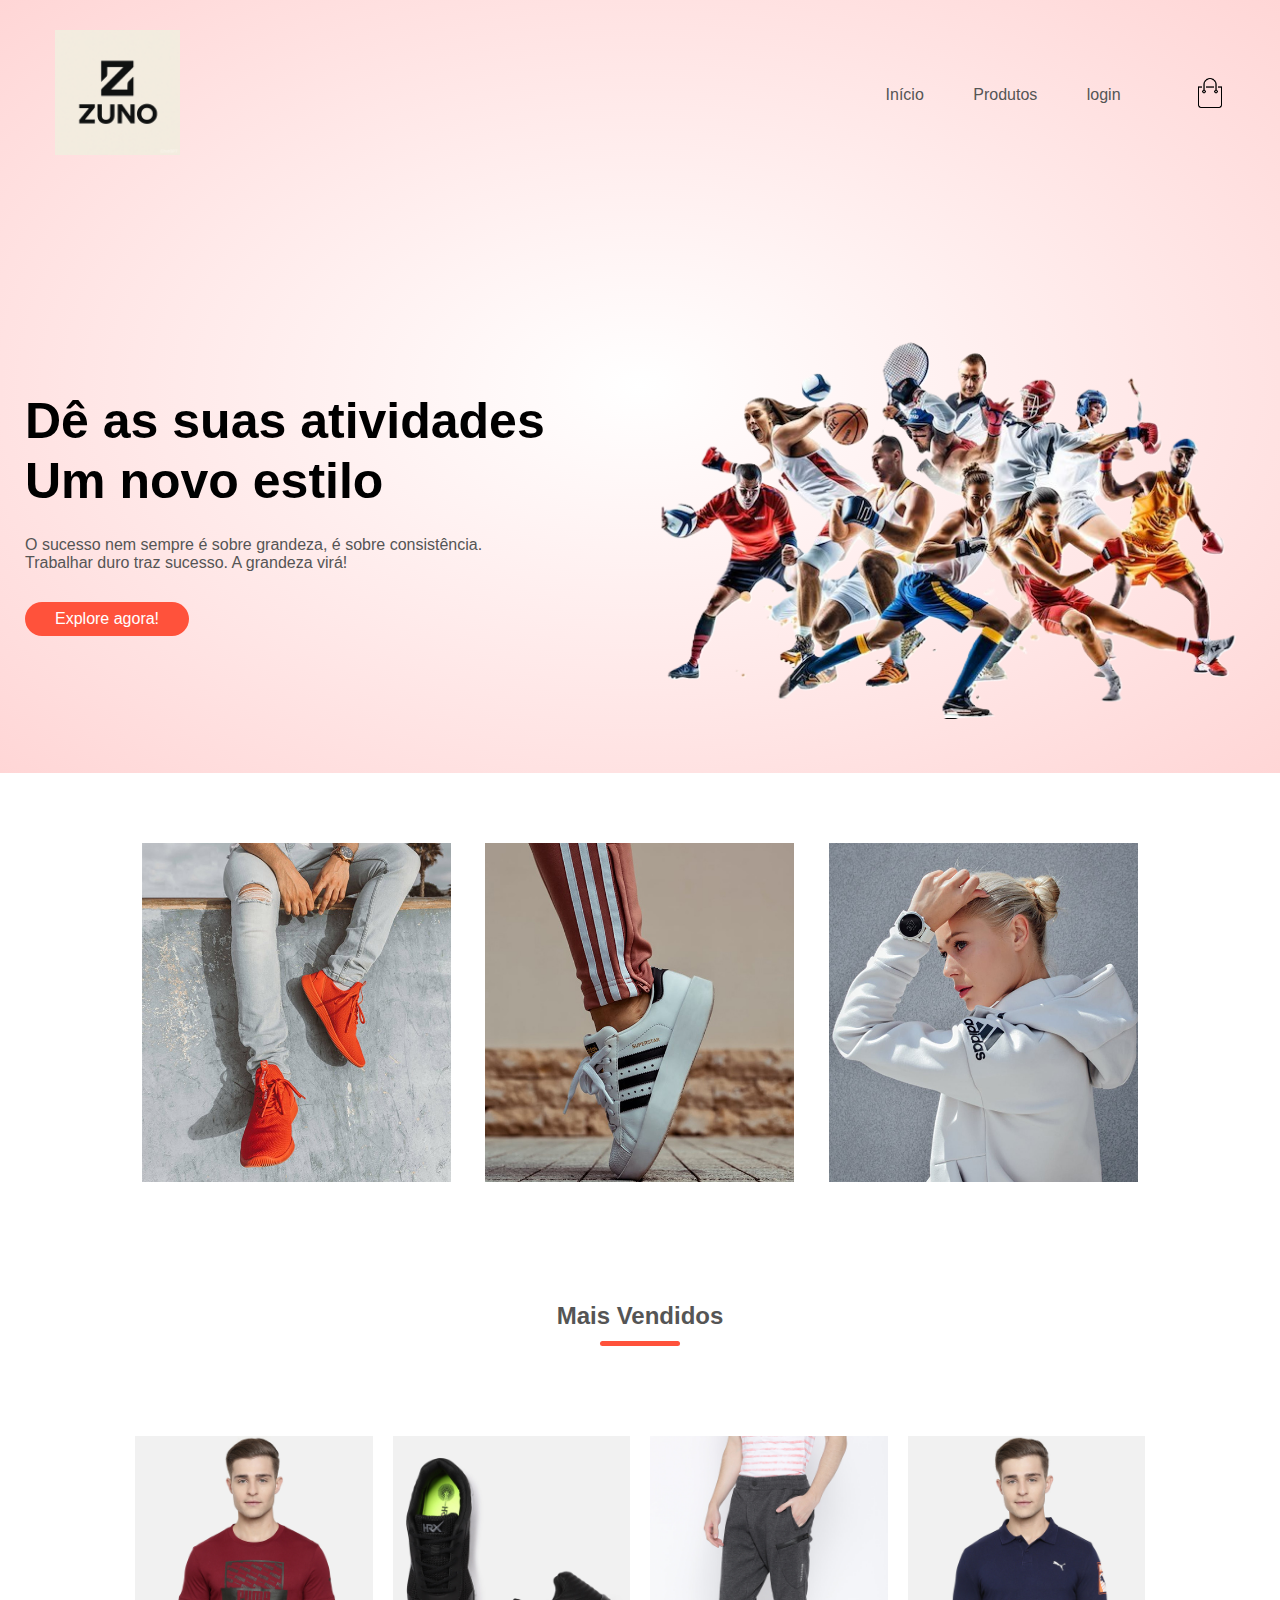
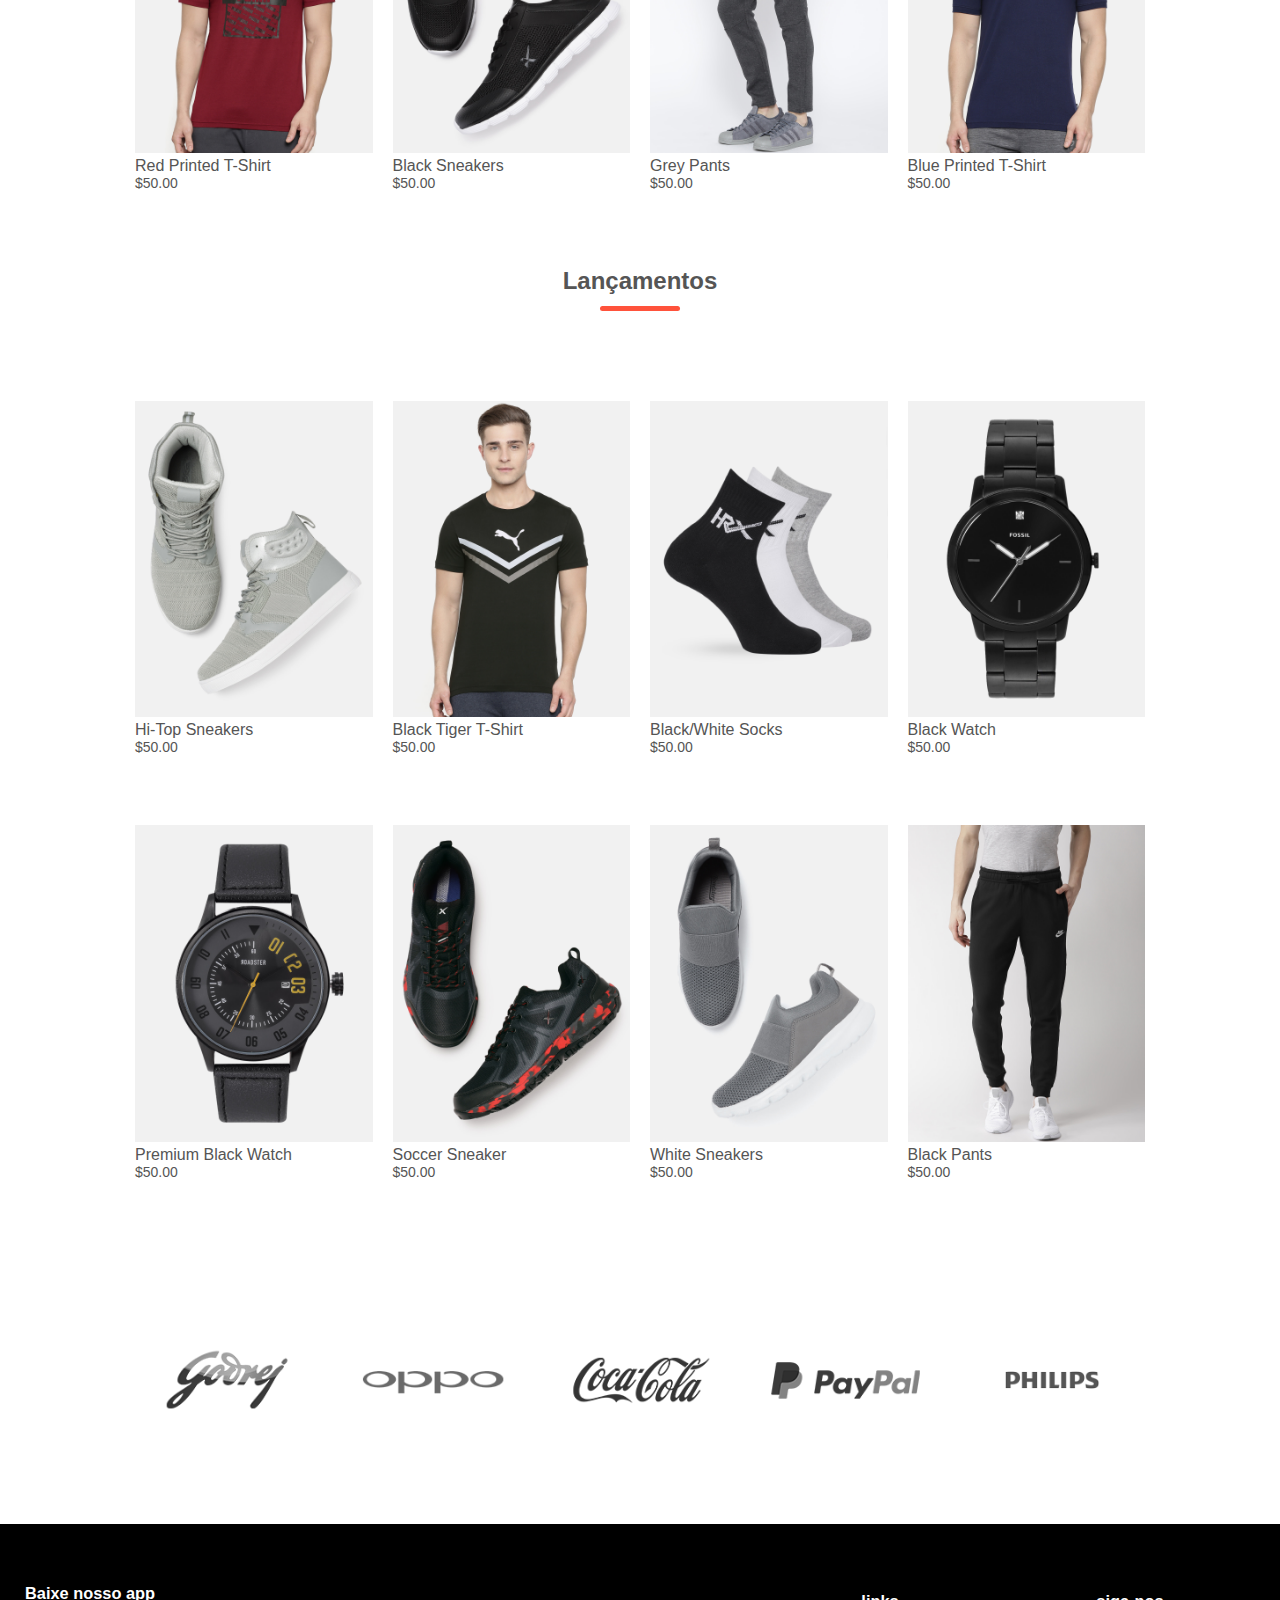
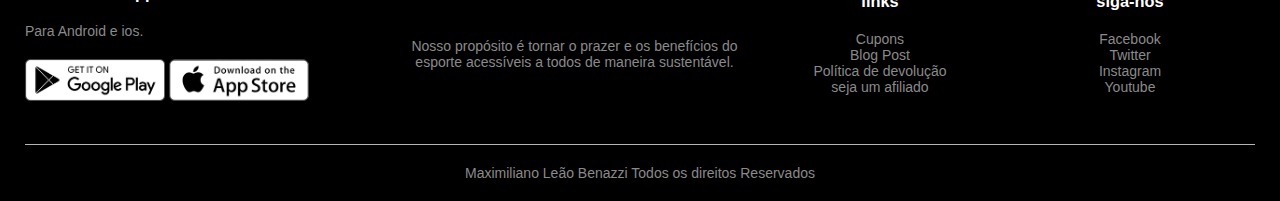
<file: lojaWeb_max/index.html>
<!DOCTYPE html>
<html lang="pt-br">

<head>
    <meta charset="UTF-8">
    <title>Zuno | Clothing and Style</title>
    <link rel="stylesheet" href="https://use.fontawesome.com/releases/v5.15.4/css/all.css" integrity="sha384-DyZ88mC6Up2uqS4h/KRgHuoeGwBcD4Ng9SiP4dIRy0EXTlnuz47vAwmeGwVChigm" crossorigin="anonymous" />
    <link rel="stylesheet" type="text/css" href="css/style.css">
  

<body>

    <div class="header">
        <div class="container">
            <div class="navbar">
                <div class="logo">
                    <a href="index.html"><img src="images/logoZuno.png" width="125px"></a>
                </div>
                <nav>
                    <ul id="MenuItems">
                        <li><a href="index.html">Início</a></li>
                        <li><a href="produtos.html">Produtos</a></li>
                        <li><a href="login.html">login</a></li>
                        <li><a href="carrinho.html"></a></li>
                    </ul>
                </nav>
                <a href="carrinho.html"><img src="images/cart.png" width="30px" height="30px"></a>
                <img src="images/menu.png" class="menu-icon" onclick="menutoggle()">
            </div>
            <div class="row">
                <div class="col-2">
                    <h1>Dê as suas atividades <br> Um novo estilo</h1>
                    <p>O sucesso nem sempre é sobre grandeza, é sobre consistência.
                        <br>Trabalhar duro traz sucesso. A grandeza virá! </p>
                    <a href="produtos.html" class="btn">Explore agora!</a>
                </div>
                <div class="col-2">
                    <img src="images/esportes2.png">

                </div>
            </div>
        </div>
    </div>

    

    <div class="categories">
        <div class="small-container">
            <div class="row">
                <div class="col-3"><img src="images/category-1.jpg">
                </div>
                <div class="col-3"><img src="images/category-2.jpg">
                </div>
                <div class="col-3"><img src="images/category-3.jpg">
                </div>
            </div>
        </div>

    </div>

    
    <div class="small-container">
        <h2 class="title">Mais Vendidos</h2>
        <div class="row">
            <div class="col-4">
                <a href="productdetail.html"><img src="images/product-1.jpg"></a>
                <a href="productdetail.html">
                    <h4>Red Printed T-Shirt</h4>
                </a>
               
                <p>$50.00</p>
            </div>

            <div class="col-4">
                <img src="images/product-2.jpg">
                <h4>Black Sneakers</h4>
                
                <p>$50.00</p>
            </div>

            <div class="col-4">
                <img src="images/product-3.jpg">
                <h4>Grey Pants</h4>
                
                <p>$50.00</p>
            </div>

            <div class="col-4">
                <img src="images/product-4.jpg">
                <h4>Blue Printed T-Shirt</h4>
               
                <p>$50.00</p>
            </div>
        </div>

        <h2 class="title">Lançamentos</h2>
        <div class="row">
            <div class="col-4">
                <img src="images/product-5.jpg">
                <h4>Hi-Top Sneakers</h4>
               
                <p>$50.00</p>
            </div>

            <div class="col-4">
                <img src="images/product-6.jpg">
                <h4>Black Tiger T-Shirt</h4>
                
                <p>$50.00</p>
            </div>

            <div class="col-4">
                <img src="images/product-7.jpg">
                <h4>Black/White Socks</h4>
               
                <p>$50.00</p>
            </div>

            <div class="col-4">
                <img src="images/product-8.jpg">
                <h4>Black Watch</h4>
               
                <p>$50.00</p>
            </div>
        </div>

        <div class="row">
            <div class="col-4">
                <img src="images/product-9.jpg">
                <h4>Premium Black Watch</h4>
                
                <p>$50.00</p>
            </div>

            <div class="col-4">
                <img src="images/product-10.jpg">
                <h4>Soccer Sneaker</h4>
                
                <p>$50.00</p>
            </div>

            <div class="col-4">
                <img src="images/product-11.jpg">
                <h4>White Sneakers</h4>
                
                <p>$50.00</p>
            </div>

            <div class="col-4">
                <img src="images/product-12.jpg">
                <h4>Black Pants</h4>
                
                <p>$50.00</p>
            </div>
        </div>
    </div>

    
   

   
    <!--"Patrocinadores"-->

    <div class="brands">
        <div class="small-container">
            <div class="row">
                <div class="col-5">
                    <img src="images/logo-godrej.png">
                </div>
                <div class="col-5">
                    <img src="images/logo-oppo.png">
                </div>
                <div class="col-5">
                    <img src="images/logo-coca-cola.png">
                </div>
                <div class="col-5">
                    <img src="images/logo-paypal.png">
                </div>
                <div class="col-5">
                    <img src="images/logo-philips.png">
                </div>
            </div>
        </div>
    </div>



    <!--footer-->

    <div class="footer">
        <div class="container">
            <div class="row">
                <div class="footer-col-1">
                    <h3>Baixe nosso app</h3>
                    <p>Para Android e ios.</p>
                    <div class="app-logo">
                        <img src="images/play-store.png">
                        <img src="images/app-store.png">
                    </div>
                </div>

                <div class="footer-col-2">
                    <h3></h3>
                    
                    <p>Nosso propósito é tornar o prazer e os benefícios do esporte acessíveis a todos de maneira sustentável.</p>
                </div>

                <div class="footer-col-3">
                    <h3>links</h3>
                    <ul>
                        <li>Cupons</li>
                        <li>Blog Post</li>
                        <li>Política de devolução</li>
                        <li>seja um afiliado</li>
                    </ul>
                </div>

                <div class="footer-col-3">
                    <h3>siga-nos</h3>
                    <ul>
                        <li>Facebook</li>
                        <li>Twitter</li>
                        <li>Instagram</li>
                        <li>Youtube</li>
                    </ul>
                </div>
            </div>
            <hr>
            <p class="Copyright">Maximiliano Leão Benazzi   Todos os direitos Reservados</p>
        </div>
    </div>

    <!--js para menu-->

    <script>
        var MenuItems = document.getElementById("MenuItems")

        MenuItems.style.maxHeight = "0px";

        function menutoggle() {
            if (MenuItems.style.maxHeight == "0px") {
                MenuItems.style.maxHeight = "200px"
            } else

            {
                MenuItems.style.maxHeight = "0px";

            }


        }
    </script>



</body>

</html>
</file>
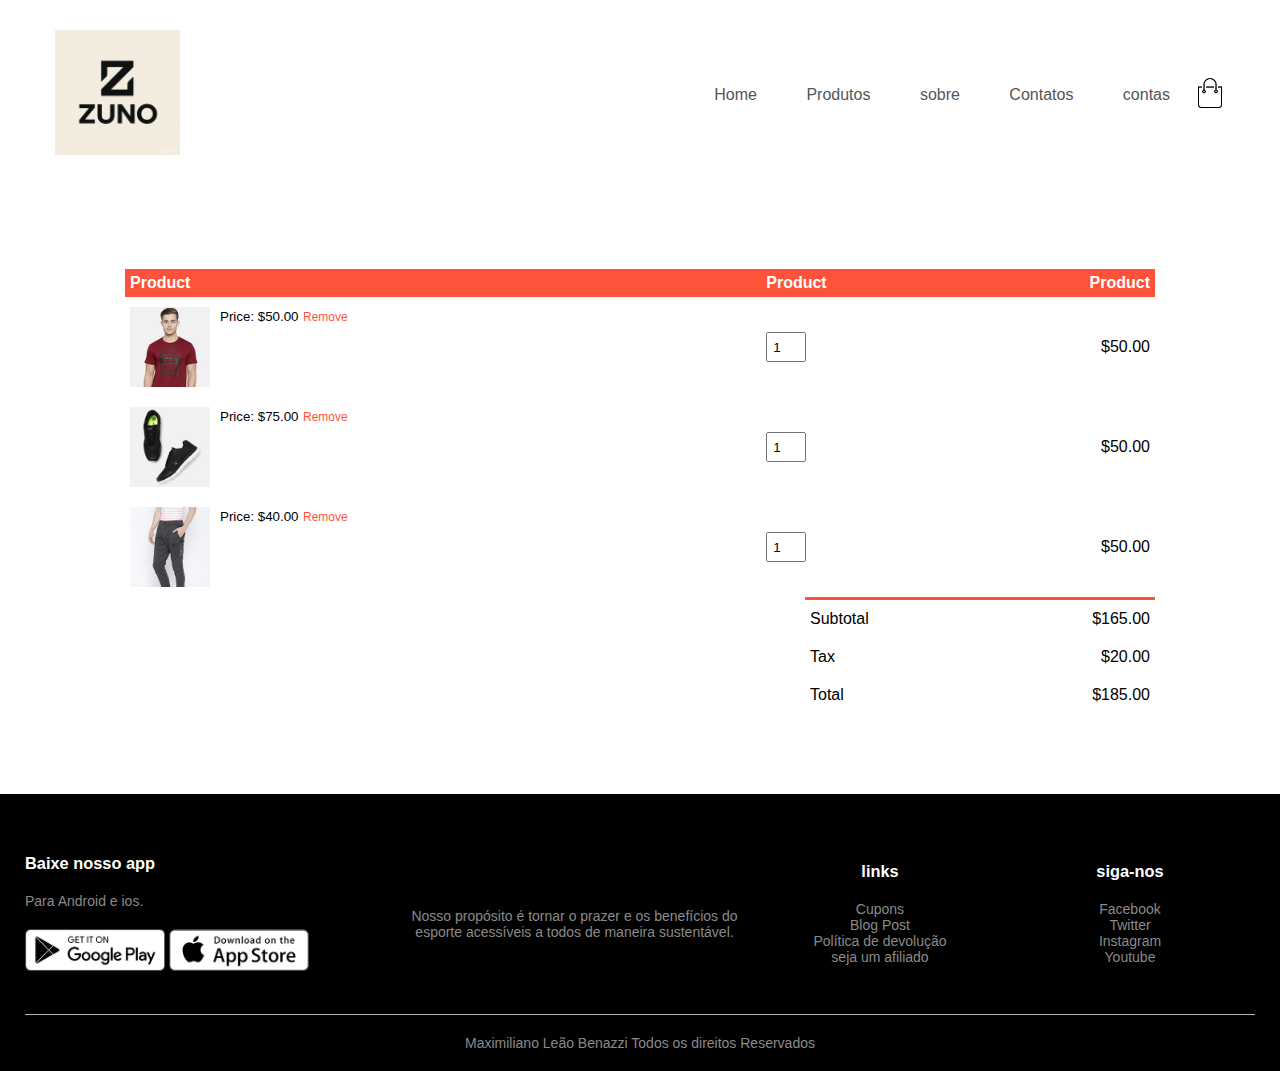
<file: lojaWeb_max/carrinho.html>
<!DOCTYPE html>
<html lang="pt-br">

<head>
    <meta charset="UTF-8">
    <title>Meu carrinho - Zuno | Clothing and Style</title>
    <link rel="stylesheet" type="text/css" href="css/style.css">
  
  
<body>


    <div class="container">
        <div class="navbar">
            <div class="logo">
                <img src="images/logoZuno.png" width="125px">
            </div>
            <nav>
                <ul id="MenuItems">
                    <li><a href="index.html">Home</a></li>
                    <li><a href="products.html">Produtos</a></li>
                    <li><a href="">sobre</a></li>
                    <li><a href="">Contatos</a></li>
                    <li><a href="accountpage.html">contas</a></li>
                </ul>
            </nav>
            <a href="cart.html"><img src="images/cart.png" width="30px" height="30px"></a>
            <img src="images/menu.png" class="menu-icon" onclick="menutoggle()">
            <img src="images/menu.png" class="menu-icon" onclick="menutoggle()">
        </div>
    </div>

    <!---------------------------cart items details--------------->

    <div class="small-container cart-page">

        <table>
            <tr>
                <th>Product</th>
                <th>Product</th>
                <th>Product</th>
            </tr>
            <tr>
                <td>
                    <div class="cart-info">
                        <img src="images/buy-1.jpg">
                        <div>
                            <p>Red Printed T-shirt</p>
                            <small>Price: $50.00</small>
                            <a href="">Remove</a>
                        </div>
                    </div>
                </td>
                <td><input type="number" value="1"></td>
                <td>$50.00</td>
            </tr>
            <tr>
                <td>
                    <div class="cart-info">
                        <img src="images/buy-2.jpg">
                        <div>
                            <p>Black Sneakers</p>
                            <small>Price: $75.00</small>
                            <a href="">Remove</a>
                        </div>
                    </div>
                </td>
                <td><input type="number" value="1"></td>
                <td>$50.00</td>
            </tr>
            <tr>
                <td>
                    <div class="cart-info">
                        <img src="images/buy-3.jpg">
                        <div>
                            <p>Black Pant</p>
                            <small>Price: $40.00</small>
                            <a href="">Remove</a>
                        </div>
                    </div>
                </td>
                <td><input type="number" value="1"></td>
                <td>$50.00</td>
            </tr>
        </table>

        <div class="total-price">
            <table>
                <tr>
                    <td>Subtotal</td>
                    <td>$165.00</td>
                </tr>
                <tr>
                    <td>Tax</td>
                    <td>$20.00</td>
                </tr>
                <tr>
                    <td>Total</td>
                    <td>$185.00</td>
                </tr>
            </table>
        </div>

    </div>


   <div class="footer">
        <div class="container">
            <div class="row">
                <div class="footer-col-1">
                    <h3>Baixe nosso app</h3>
                    <p>Para Android e ios.</p>
                    <div class="app-logo">
                        <img src="images/play-store.png">
                        <img src="images/app-store.png">
                    </div>
                </div>

                <div class="footer-col-2">
                    <h3></h3>
                    
                    <p>Nosso propósito é tornar o prazer e os benefícios do esporte acessíveis a todos de maneira sustentável.</p>
                </div>

                <div class="footer-col-3">
                    <h3>links</h3>
                    <ul>
                        <li>Cupons</li>
                        <li>Blog Post</li>
                        <li>Política de devolução</li>
                        <li>seja um afiliado</li>
                    </ul>
                </div>

                <div class="footer-col-3">
                    <h3>siga-nos</h3>
                    <ul>
                        <li>Facebook</li>
                        <li>Twitter</li>
                        <li>Instagram</li>
                        <li>Youtube</li>
                    </ul>
                </div>
            </div>
            <hr>
            <p class="Copyright">Maximiliano Leão Benazzi   Todos os direitos Reservados</p>
        </div>
    </div>

    <!-------------------------js for toggle menu------------------->

    <script>
        var MenuItems = document.getElementById("MenuItems")

        MenuItems.style.maxHeight = "0px";

        function menutoggle() {
            if (MenuItems.style.maxHeight == "0px") {
                MenuItems.style.maxHeight = "200px"
            } else

            {
                MenuItems.style.maxHeight = "0px";

            }

        }
    </script>



</body>

</html>
</file>
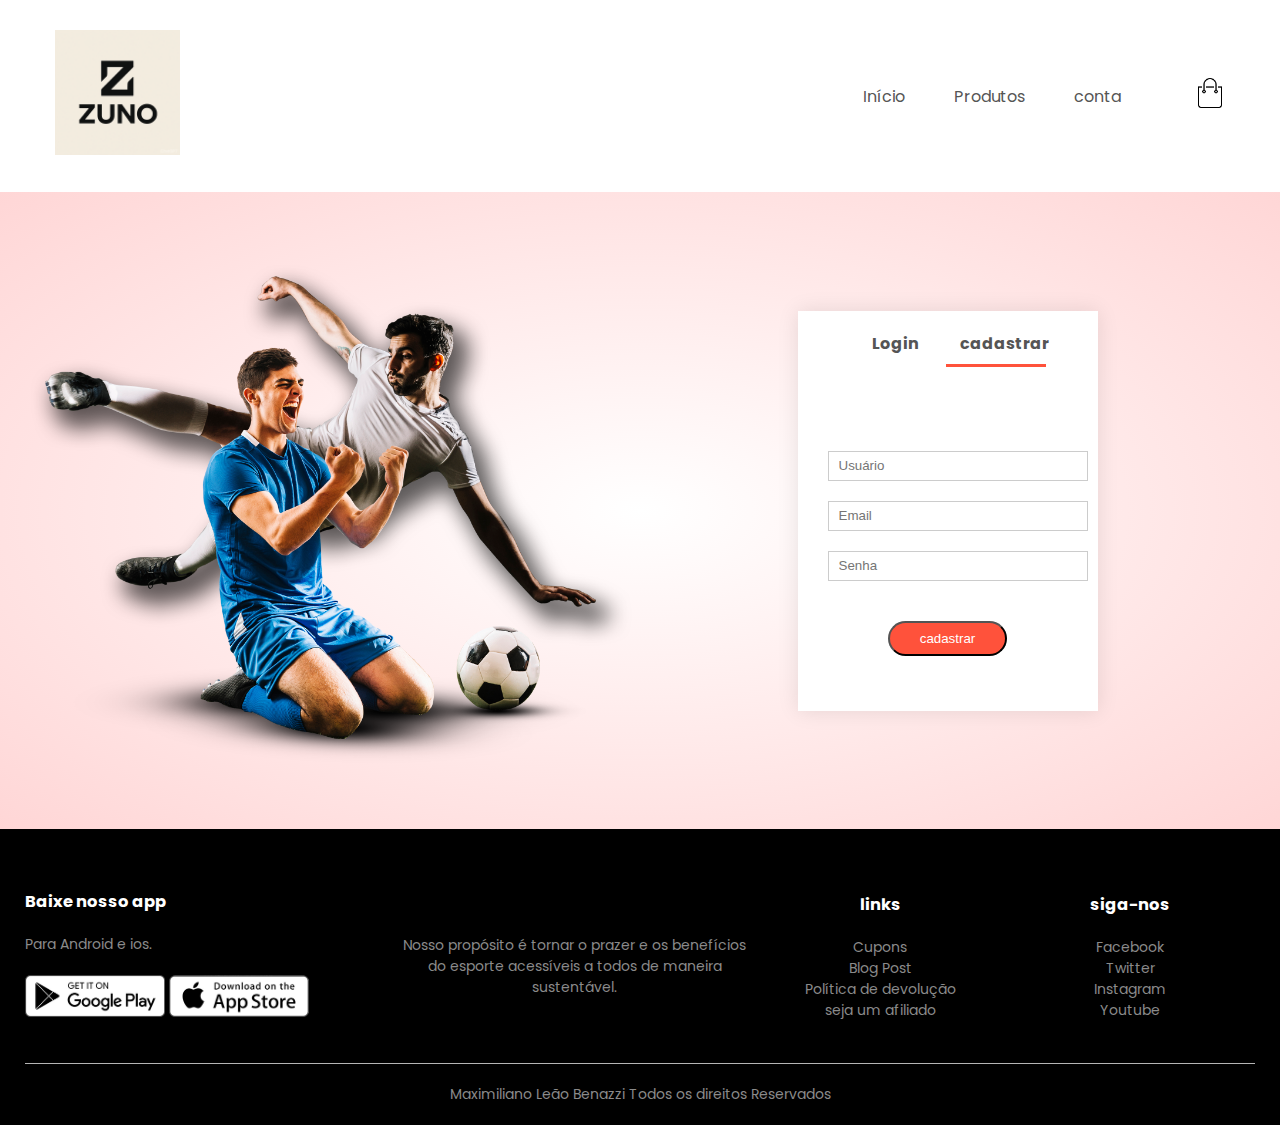
<file: lojaWeb_max/login.html>
<!DOCTYPE html>
<html lang="pt-br">

<head>
    <meta charset="UTF-8">
    <title>Login - Zuno | Clothing and Style</title>
    <link rel="stylesheet" href="https://use.fontawesome.com/releases/v5.15.4/css/all.css" integrity="sha384-DyZ88mC6Up2uqS4h/KRgHuoeGwBcD4Ng9SiP4dIRy0EXTlnuz47vAwmeGwVChigm" crossorigin="anonymous" />
    <link rel="stylesheet" type="text/css" href="css/style.css">
    <link rel="preconnect" href="https://fonts.googleapis.com">
    <link rel="preconnect" href="https://fonts.gstatic.com" crossorigin>
    <link href="https://fonts.googleapis.com/css2?family=Poppins:wght@300;400;500;600&display=swap" rel="stylesheet">

<body>


    <div class="container">
        <div class="navbar">
            <div class="logo">
                <img src="images/logoZuno.png" width="125px">
            </div>
            <nav>
                <ul id="MenuItems">
                    <li><a href="index.html">Início</a></li>
                    <li><a href="products.html">Produtos</a></li>
                    <li><a href="login.html">conta</a></li>
                    <li><a href="carrinho.html"></a></li>
                </ul>
                
            </nav>
            <a href="cart.html"><img src="images/cart.png" width="30px" height="30px"></a>
            <img src="images/menu.png" class="menu-icon" onclick="menutoggle()">
            <img src="images/menu.png" class="menu-icon" onclick="menutoggle()">
        </div>
    </div>

    <!--account page-->

    <div class="account-page">
        <div class="container">
            <div class="row">
                <div class="col-2">
                    <img src="images/image1.png" width="100%">
                </div>

                <div class="col-2">
                    <div class="form-container">
                        <div class="form-btn">
                            <span onclick="login()">Login</span>
                            <span onclick="register()">cadastrar</span>
                            <hr id="Indicator">
                        </div>

                        <form id="LoginForm">
                            <input type="text" placeholder="Usuário">
                            <input type="password" placeholder="senha">
                            <button type="submit" class="btn">Login</button>
                            <a href="">esqueci a senha</a>
                        </form>

                        <form id="RegForm">
                            <input type="text" placeholder="Usuário">
                            <input type="email" placeholder="Email">
                            <input type="password" placeholder="Senha">
                            <button type="submit" class="btn">cadastrar</button>
                        </form>
                    </div>
                </div>
            </div>
        </div>
    </div>


    <!--footer-->
<div class="footer">
        <div class="container">
            <div class="row">
                <div class="footer-col-1">
                    <h3>Baixe nosso app</h3>
                    <p>Para Android e ios.</p>
                    <div class="app-logo">
                        <img src="images/play-store.png">
                        <img src="images/app-store.png">
                    </div>
                </div>

                <div class="footer-col-2">
                    <h3></h3>
                    
                    <p>Nosso propósito é tornar o prazer e os benefícios do esporte acessíveis a todos de maneira sustentável.</p>
                </div>

                <div class="footer-col-3">
                    <h3>links</h3>
                    <ul>
                        <li>Cupons</li>
                        <li>Blog Post</li>
                        <li>Política de devolução</li>
                        <li>seja um afiliado</li>
                    </ul>
                </div>

                <div class="footer-col-3">
                    <h3>siga-nos</h3>
                    <ul>
                        <li>Facebook</li>
                        <li>Twitter</li>
                        <li>Instagram</li>
                        <li>Youtube</li>
                    </ul>
                </div>
            </div>
            <hr>
            <p class="Copyright">Maximiliano Leão Benazzi   Todos os direitos Reservados</p>
        </div>
    </div>

    <!--js for toggle menu-->

    <script>
        var MenuItems = document.getElementById("MenuItems")

        MenuItems.style.maxHeight = "0px";

        function menutoggle() {
            if (MenuItems.style.maxHeight == "0px") {
                MenuItems.style.maxHeight = "200px"
            } else

            {
                MenuItems.style.maxHeight = "0px";

            }

        }
    </script>


    <!--js for toggle form-->

    <script>
        var LoginForm = document.getElementById("LoginForm");
        var RegForm = document.getElementById("RegForm");
        var Indicator = document.getElementById("Indicator");

        function register() {

            RegForm.style.transform = "translateX(0px)";
            LoginForm.style.transform = "translateX(0px)";
            Indicator.style.transform = "translateX(100px)";
        }

        function login() {

            RegForm.style.transform = "translateX(300px)";
            LoginForm.style.transform = "translateX(300px)";
            Indicator.style.transform = "translateX(0px)";
        }
    </script>


</body>

</html>
</file>
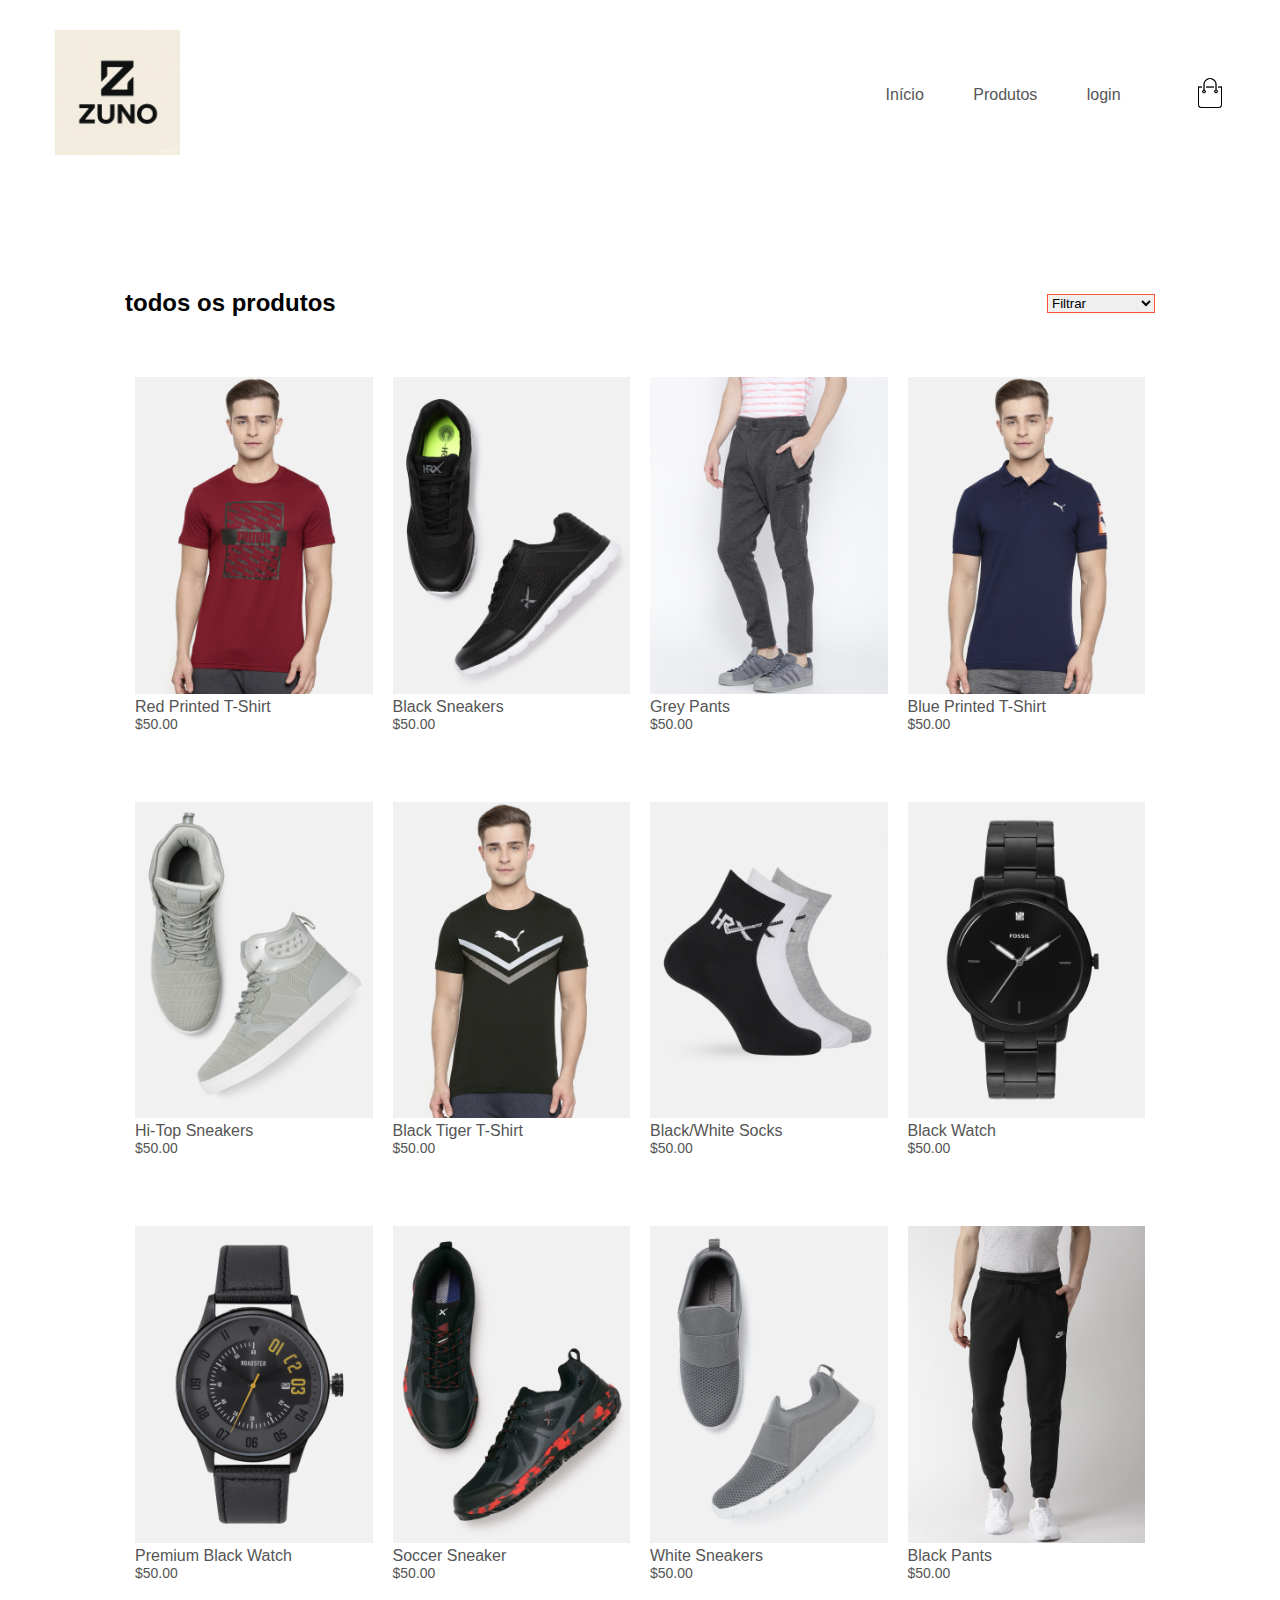
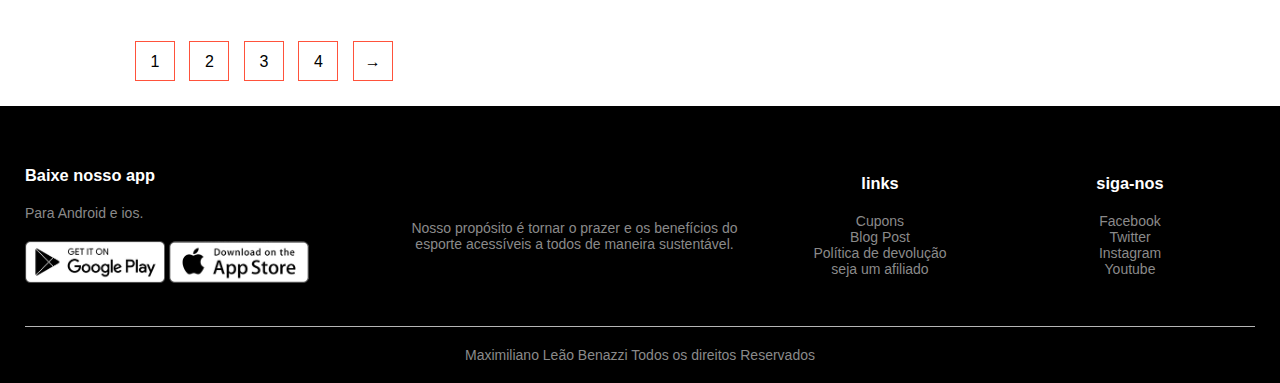
<file: lojaWeb_max/produtos.html>
<!DOCTYPE html>
<html lang="pt-br">

<head>
    <meta charset="UTF-8">
    <title>Todos os produtos - Zuno | Clothing and Style</title>
    <link rel="stylesheet" href="https://use.fontawesome.com/releases/v5.15.4/css/all.css" integrity="sha384-DyZ88mC6Up2uqS4h/KRgHuoeGwBcD4Ng9SiP4dIRy0EXTlnuz47vAwmeGwVChigm" crossorigin="anonymous" />
    <link rel="stylesheet" type="text/css" href="css/style.css">
    
<body>


    <div class="container">
        <div class="navbar">
            <div class="logo">
                <img src="images/logoZuno.png" width="125px">
            </div>
            <nav>
                <ul id="MenuItems">
                    <li><a href="index.html">Início</a></li>
                    <li><a href="produtos.html">Produtos</a></li>
                    <li><a href="login.html">login</a></li>
                    <li><a href="carrinho.html"></a></li>
                </ul>
            </nav>
            <a href="cart.html"><img src="images/cart.png" width="30px" height="30px"></a>
            <img src="images/menu.png" class="menu-icon" onclick="menutoggle()">
            <img src="images/menu.png" class="menu-icon" onclick="menutoggle()">
        </div>
    </div>

    <div class="small-container">

        <div class="row row-2">
            <h2>todos os produtos</h2>
            <select>
                <option>Filtrar</option>
                <option>Por preço</option>
                <option>popularidade</option>
                <option>Avaliação</option>
                <option>mais vendidos</option>
            </select>
        </div>

        <div class="row">
            <div class="col-4">
                <img src="images/product-1.jpg">
                <h4>Red Printed T-Shirt</h4>
                <div class="rating">
                    <i class="fas fa-star"></i>
                    <i class="fas fa-star"></i>
                    <i class="fas fa-star"></i>
                    <i class="far fa-star"></i>
                    <i class="far fa-star"></i>
                </div>
                <p>$50.00</p>
            </div>

            <div class="col-4">
                <img src="images/product-2.jpg">
                <h4>Black Sneakers</h4>
                <div class="rating">
                    <i class="fas fa-star"></i>
                    <i class="fas fa-star"></i>
                    <i class="fas fa-star"></i>
                    <i class="fas fa-star"></i>
                    <i class="far fa-star"></i>
                </div>
                <p>$50.00</p>
            </div>

            <div class="col-4">
                <img src="images/product-3.jpg">
                <h4>Grey Pants</h4>
                <div class="rating">
                    <i class="fas fa-star"></i>
                    <i class="fas fa-star"></i>
                    <i class="fas fa-star"></i>
                    <i class="far fa-star"></i>
                    <i class="far fa-star"></i>
                </div>
                <p>$50.00</p>
            </div>

            <div class="col-4">
                <img src="images/product-4.jpg">
                <h4>Blue Printed T-Shirt</h4>
                <div class="rating">
                    <i class="fas fa-star"></i>
                    <i class="fas fa-star"></i>
                    <i class="fas fa-star"></i>
                    <i class="fas fa-star"></i>
                    <i class="fas fa-star"></i>
                </div>
                <p>$50.00</p>
            </div>
        </div>

        <div class="row">
            <div class="col-4">
                <img src="images/product-5.jpg">
                <h4>Hi-Top Sneakers</h4>
                <div class="rating">
                    <i class="fas fa-star"></i>
                    <i class="fas fa-star"></i>
                    <i class="fas fa-star"></i>
                    <i class="far fa-star"></i>
                    <i class="far fa-star"></i>
                </div>
                <p>$50.00</p>
            </div>

            <div class="col-4">
                <img src="images/product-6.jpg">
                <h4>Black Tiger T-Shirt</h4>
                <div class="rating">
                    <i class="fas fa-star"></i>
                    <i class="fas fa-star"></i>
                    <i class="fas fa-star"></i>
                    <i class="fas fa-star"></i>
                    <i class="far fa-star"></i>
                </div>
                <p>$50.00</p>
            </div>

            <div class="col-4">
                <img src="images/product-7.jpg">
                <h4>Black/White Socks</h4>
                <div class="rating">
                    <i class="fas fa-star"></i>
                    <i class="fas fa-star"></i>
                    <i class="fas fa-star"></i>
                    <i class="far fa-star"></i>
                    <i class="far fa-star"></i>
                </div>
                <p>$50.00</p>
            </div>

            <div class="col-4">
                <img src="images/product-8.jpg">
                <h4>Black Watch</h4>
                <div class="rating">
                    <i class="fas fa-star"></i>
                    <i class="fas fa-star"></i>
                    <i class="fas fa-star"></i>
                    <i class="fas fa-star"></i>
                    <i class="fas fa-star"></i>
                </div>
                <p>$50.00</p>
            </div>
        </div>

        <div class="row">
            <div class="col-4">
                <img src="images/product-9.jpg">
                <h4>Premium Black Watch</h4>
                <div class="rating">
                    <i class="fas fa-star"></i>
                    <i class="fas fa-star"></i>
                    <i class="fas fa-star"></i>
                    <i class="far fa-star"></i>
                    <i class="far fa-star"></i>
                </div>
                <p>$50.00</p>
            </div>

            <div class="col-4">
                <img src="images/product-10.jpg">
                <h4>Soccer Sneaker</h4>
                <div class="rating">
                    <i class="fas fa-star"></i>
                    <i class="fas fa-star"></i>
                    <i class="fas fa-star"></i>
                    <i class="fas fa-star"></i>
                    <i class="far fa-star"></i>
                </div>
                <p>$50.00</p>
            </div>

            <div class="col-4">
                <img src="images/product-11.jpg">
                <h4>White Sneakers</h4>
                <div class="rating">
                    <i class="fas fa-star"></i>
                    <i class="fas fa-star"></i>
                    <i class="fas fa-star"></i>
                    <i class="far fa-star"></i>
                    <i class="far fa-star"></i>
                </div>
                <p>$50.00</p>
            </div>

            <div class="col-4">
                <img src="images/product-12.jpg">
                <h4>Black Pants</h4>
                <div class="rating">
                    <i class="fas fa-star"></i>
                    <i class="fas fa-star"></i>
                    <i class="fas fa-star"></i>
                    <i class="fas fa-star"></i>
                    <i class="fas fa-star"></i>
                </div>
                <p>$50.00</p>
            </div>
        </div>

        <div class="page-btn">
            <span>1</span>
            <span>2</span>
            <span>3</span>
            <span>4</span>
            <span>&#8594;</span>
        </div>
    </div>



    <!--footer-->

    <div class="footer">
        <div class="container">
            <div class="row">
                <div class="footer-col-1">
                    <h3>Baixe nosso app</h3>
                    <p>Para Android e ios.</p>
                    <div class="app-logo">
                        <img src="images/play-store.png">
                        <img src="images/app-store.png">
                    </div>
                </div>

                <div class="footer-col-2">
                    <h3></h3>
                    
                    <p>Nosso propósito é tornar o prazer e os benefícios do esporte acessíveis a todos de maneira sustentável.</p>
                </div>

                <div class="footer-col-3">
                    <h3>links</h3>
                    <ul>
                        <li>Cupons</li>
                        <li>Blog Post</li>
                        <li>Política de devolução</li>
                        <li>seja um afiliado</li>
                    </ul>
                </div>

                <div class="footer-col-3">
                    <h3>siga-nos</h3>
                    <ul>
                        <li>Facebook</li>
                        <li>Twitter</li>
                        <li>Instagram</li>
                        <li>Youtube</li>
                    </ul>
                </div>
            </div>
            <hr>
            <p class="Copyright">Maximiliano Leão Benazzi   Todos os direitos Reservados</p>
        </div>
    </div>

    

    <script>
        var MenuItems = document.getElementById("MenuItems")

        MenuItems.style.maxHeight = "0px";

        function menutoggle() {
            if (MenuItems.style.maxHeight == "0px") {
                MenuItems.style.maxHeight = "200px"
            } else

            {
                MenuItems.style.maxHeight = "0px";

            }


        }
    </script>



</body>

</html>
</file>
<file: lojaWeb_max/css/style.css>
* {
    margin: 0;
    padding: 0;
    box-sizing: border-box;
}

.navbar {
    display: flex;
    align-items: center;
    padding: 30px;
}

nav {
    flex: 1;
    text-align: right;
}

nav ul {
    display: inline-block;
    list-style-type: none;
}

body {
    font-family: 'Poppins', sans-serif;
}

nav ul li {
    display: inline-block;
    margin-left: 20px;
    margin-right: 25px;
}

a {
    text-decoration: none;
    color: #555;
}

p {
    color: #555;
}

.container {
    max-width: 1300px;
    margin: auto;
    padding-left: 25px;
    padding-right: 25px;
}

.row {
    display: flex;
    align-items: center;
    flex-wrap: wrap;
    justify-content: space-around;
}

.col-2 {
    flex-basis: 50%;
    min-width: 300px;
}

.col-2 img {
    max-width: 100%;
    padding: 50px 0;
}

.col-2 h1 {
    font-size: 50px;
    line-height: 60px;
    margin: 25px 0;
}

.btn {
    display: inline-block;
    background: #ff523b;
    color: #fff;
    padding: 8px 30px;
    margin: 30px 0;
    transition: background-color 0.5s;
    border-radius: 30px
}

.btn:hover {
    background: #563434;
}

.header {
    background: radial-gradient(#fff, #ffd6d6);
}

.header .row {
    margin-top: 70px;

}

.categories {
    margin: 70px 0;
}

.col-3 {
    flex-basis: 30%;
    min-width: 250px;
    margin-bottom: 30px;
}

.col-3 img {
    width: 100%
}

.small-container {
    max-width: 1080px;
    margin: auto;
    padding-left: 25px;
    padding-right: 25px;
}

.col-4 {
    flex-basis: 25%;
    padding: 10px;
    min-width: 200px;
    margin-bottom: 50px;
    transition: transform 0.5s;
}

.col-4 img {
    width: 100%;
}

.title {
    text-align: center;
    margin: 0 auto 80px;
    position: relative;
    line-height: 60px;
    color: #555;
}

.title::after {
    content: '';
    background: #ff523b;
    width: 80px;
    height: 5px;
    border-radius: 5px;
    position: absolute;
    bottom: 0;
    left: 50%;
    transform: translateX(-50%);
}

h4 {
    color: #555;
    font-weight: normal;
}

.col-4 p {
    font-size: 14px;
}

.col-4:hover {
    transform: translate(-5px);

}


/*-- Patrocinadores --*/

.brands {
    margin: 100px auto;
}

.col-5 {
    width: 160px;
}

.col-5 img {
    width: 100%;
    cursor: pointer;
    filter: grayscale(100%);
}

.col-5 img:hover {
    filter: grayscale(0%);
}


/*-- footer --*/

.footer {
    background: #000;
    color: #8a8a8a;
    font-size: 14px;
    padding: 60px 0 20px;
}

.footer p {
    color: #8a8a8a;
}

.footer h3 {
    color: #fff;
    margin-bottom: 20px;
}

.footer-col-1,
.footer-col-2,
.footer-col-3,
.footer-col-4 {
    min-width: 250px;
    margin-bottom: 20px;
}

.footer-col-1 {
    flex-basis: 30%;
}

.footer-col-2 {
    flex: 1;
    text-align: center;
}


.footer-col-2-img {
    width: 180px;
    margin-bottom: 20px;
}


.footer-col-3,
.footer-col-4 {
    flex-basis: 12%;
    text-align: center;
}

ul {
    list-style-type: none;
}

.app-logo {
    margin-top: 20px;
}

.app-logo img {
    width: 140px;
}

.footer hr {
    border: none;
    background: #b5b5b5;
    height: 1px;
    margin: 20px 0;
}

.Copyright {
    text-align: center;
}

.menu-icon {
    width: 28px;
    margin-left: 20px;
    display: none;
}

/*-- media do menu-- */

@media only screen and (max-width: 800px) {


    nav ul {
        position: absolute;
        top: 70px;
        left: 0;
        background: #333;
        width: 100%;
        overflow: hidden;
        transition: max-height 0.5s;
    }


    nav ul li {
        display: block;
        margin-right: 50px;
        margin-top: 10px;
        margin-bottom: 10px;
    }

    nav ul li a {
        color: #fff;

    }

    .menu-icon {
        display: block;
        cursor: pointer;
    }

}


/*-- tamanho menor que 600px--*/

@media only screen and (max-width: 600px) {
    .row {
        text-align: center;
    }

    .col-2,
    .col-3,
    .col-4 {
        flex-basis: 100%;
    }

    .single-product {
        text-align: left;
    }

    .single-product .col-2 {
        padding: 20px 0;
    }

    .single-product h1 {
        font-size: 26px;
        line-height: 32px;
    }
}

/*-- Todos os produtos --*/

.row-2 {
    justify-content: space-between;
    margin: 100px auto 50px;
}

select {
    border: 1px solid #ff523b;
}

select:focus {
    outline: none;
}

page-btn {
    margin: 0 auto80px;
}

.page-btn span {
    display: inline-block;
    border: 1px solid #ff523b;
    margin-left: 10px;
    width: 40px;
    height: 40px;
    text-align: center;
    line-height: 40px;
    cursor: pointer;
    margin-bottom: 25px;
}

.page-btn span:hover {
    background: #ff523b;
    color: #fff;
}

/*-- Detalhes individuais --*/ 
.cart-info p {
    display: none;
}

.single-product {
    margin-top: 80px;
}

.single-product .col-2 img {
    padding: 0;
}

.single-product .col-2 {
    padding: 20px;
}

.single-product h4 {
    margin: 20px;
    font-size: 22px;
    font-weight: bold;
}

.single-product select {
    display: block;
    padding: 10px;
    margin-top: 20px;
}

.single-product input {
    width: 50px;
    height: 40px;
    padding-left: 10px;
    font-size: 20px;
    margin-right: 10px;
    border: 1px solid #ff523b;

}

input:focus {
    outline: none;
}

.small-img-row {
    display: flex;
    justify-content: space-between;
}

.small-img-col {
    flex-basis: 24%;
    cursor: pointer;
}

/*-- Itens do carrinho --*/

.cart-page {
    margin: 80px auto;
}

table {
    width: 100%;
    border-collapse: collapse;
}

.cart-info {
    display: flex;
    flex-wrap: wrap;
}

th {
    text-align: left;
    padding: 5px;
    color: #fff;
    background: #ff523b;
}

td {
    padding: 10px 5px;
}

td input {
    width: 40px;
    height: 30px;
    padding: 5px;
}

td a {
    color: #ff523b;
    font-size: 12px;
}

td img {
    width: 80px;
    height: 80px;
    margin-right: 10px;
}

.total-price {
    display: flex;
    justify-content: flex-end;

}

.total-price table {
    border-top: 3px solid #ff523b;
    width: 100%;
    max-width: 350px;
}

td:last-child {
    text-align: right;

}

th:last-child {
    text-align: right;

}



/*-- Intens do login --*/

.account-page {
    padding: 50px auto 0;
    background: radial-gradient(#fff, #ffd6d6);
}

.form-container {
    background: #fff;
    width: 300px;
    height: 400px;
    position: relative;
    text-align: center;
    padding: 20px 0;
    margin: auto;
    box-shadow: 0 0 20px 0px rgba(0, 0, 0, 0.1);
    overflow: hidden;
}

.form-container span {
    font-weight: bold;
    padding: 0 10px;
    color: #555;
    cursor: pointer;
    width: 100px;
    display: inline-block
}

.form-btn {
    display: inline-block;
}

.form-container form {
    max-width: 300px;
    padding: 0 20px;
    position: absolute;
    top: 130px;
    transition: transform 1s;
}

form input {
    width: 100%;
    height: 30px;
    margin: 10px;
    padding: 0 10px;
    border: 1px solid #ccc;
}

/*-- Intens do cadastro --*/

#LoginForm {
    left: -300px;
}

#RegForm {
    left: 0;
}

form a {
    font-size: 12px;
}

#Indicator {
    width: 100px;
    border: none;
    background: #ff523b;
    height: 3px;
    margin-top: 8px;
    transform: translateX(100px);
    transition: transform 1s;
}
</file>
